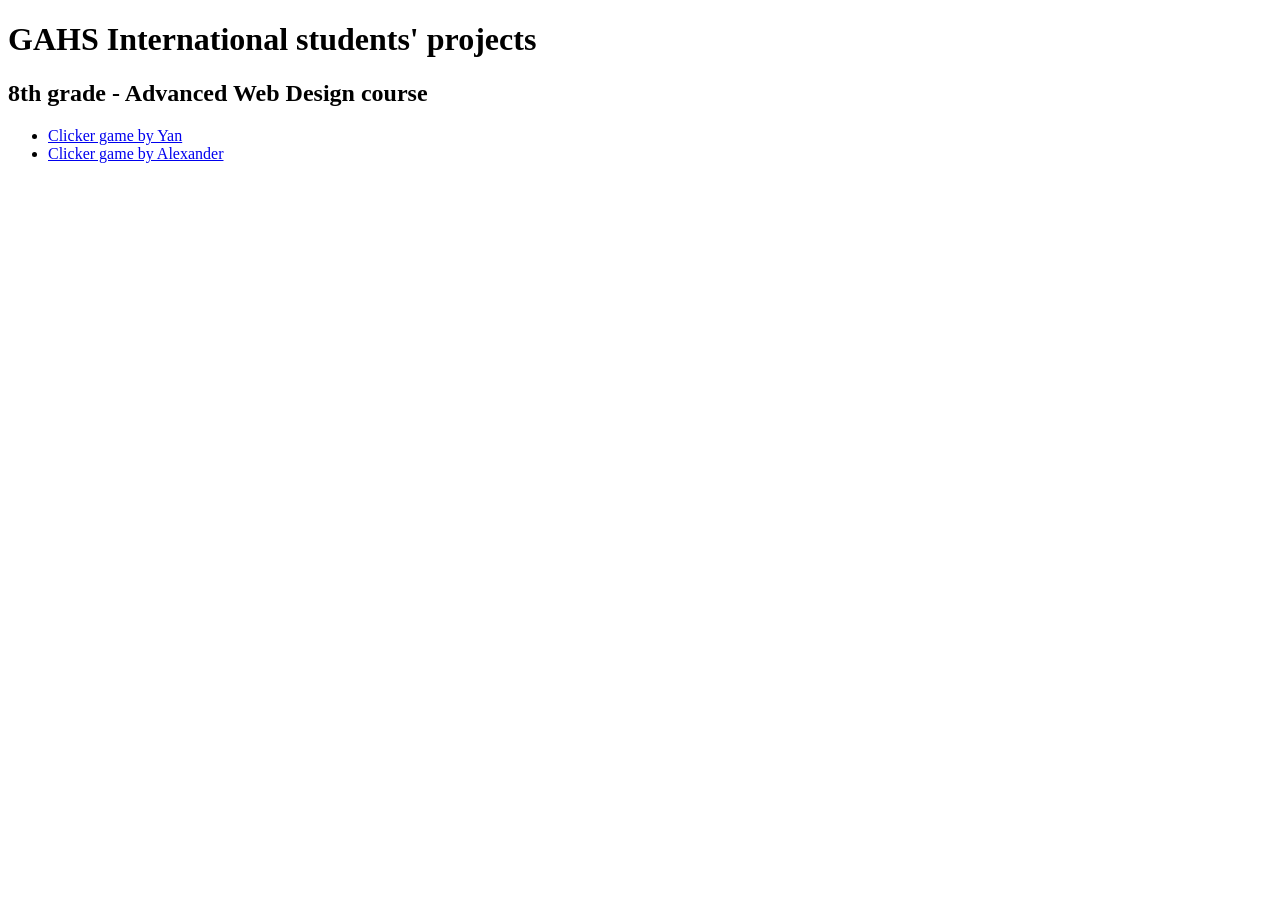
<file: index.html>
<!DOCTYPE html>
<html lang="en">
<head>
  <meta charset="UTF-8">
  <meta name="viewport" content="width=device-width, initial-scale=1.0">
  <title>Students' Projects</title>
</head>
<body>
  <h1>GAHS International students' projects</h1>
  <h2>8th grade - Advanced Web Design course</h2>
  <ul>
    <li><a href="cw-1/">Clicker game by Yan</a></li>
    <li><a href="cw-2/">Clicker game by Alexander</a></li>
  </ul>
</body>
</html>
</file>
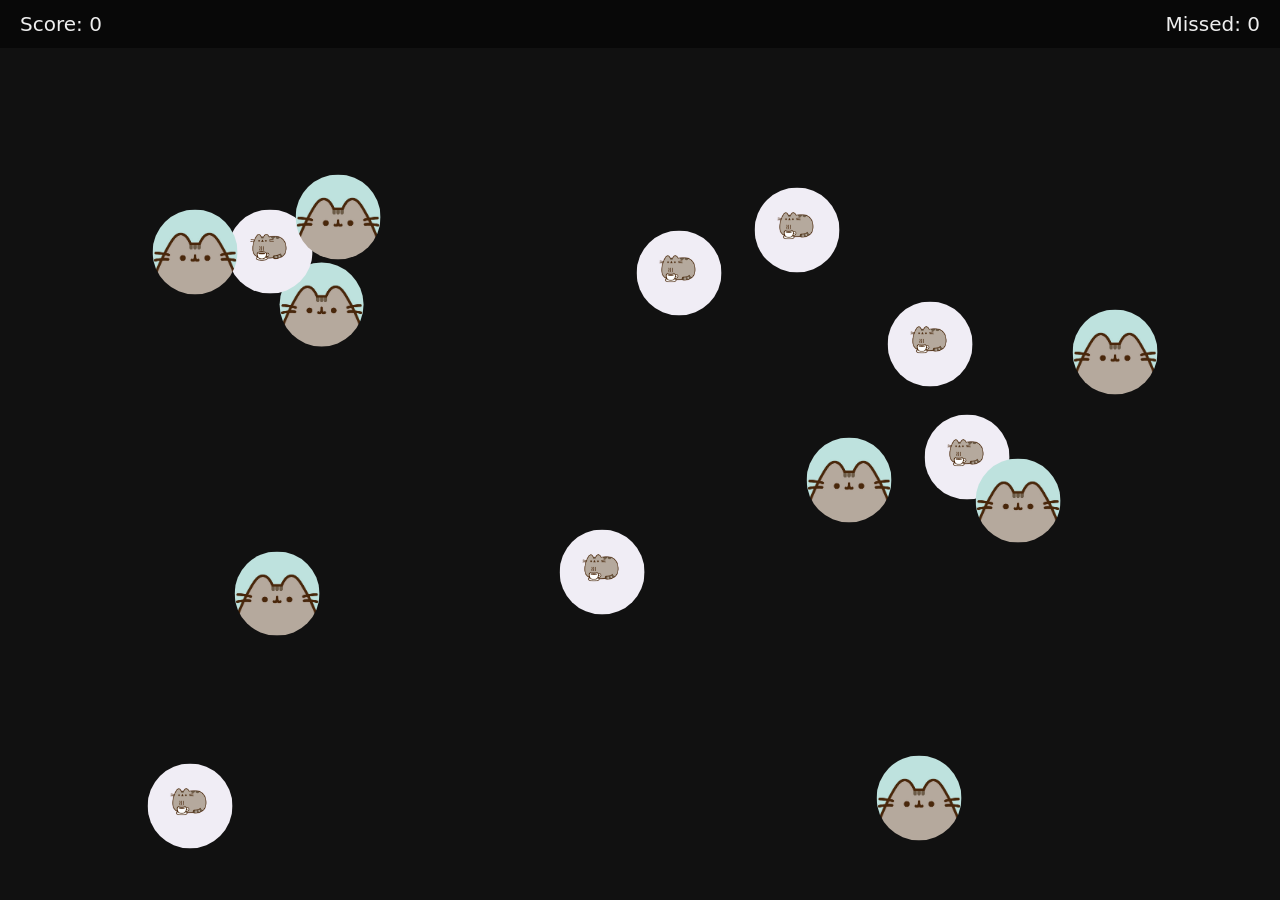
<file: CW 2/index.html>
<!DOCTYPE html>
<html lang="en">
<head>
  <meta charset="UTF-8">
  <meta name="viewport" content="width=device-width, initial-scale=1.0">
  <title>Circle Click</title>
  <link rel="stylesheet" href="style.css">
</head>
<body>
  <header class="score-bar">
    <div>Score: <span id="score">0</span></div>
    <div>Missed: <span id="missed">0</span></div>
  </header>
  <main id="field"></main>
  <script src="script.js"></script>
</body>
</html>
</file>
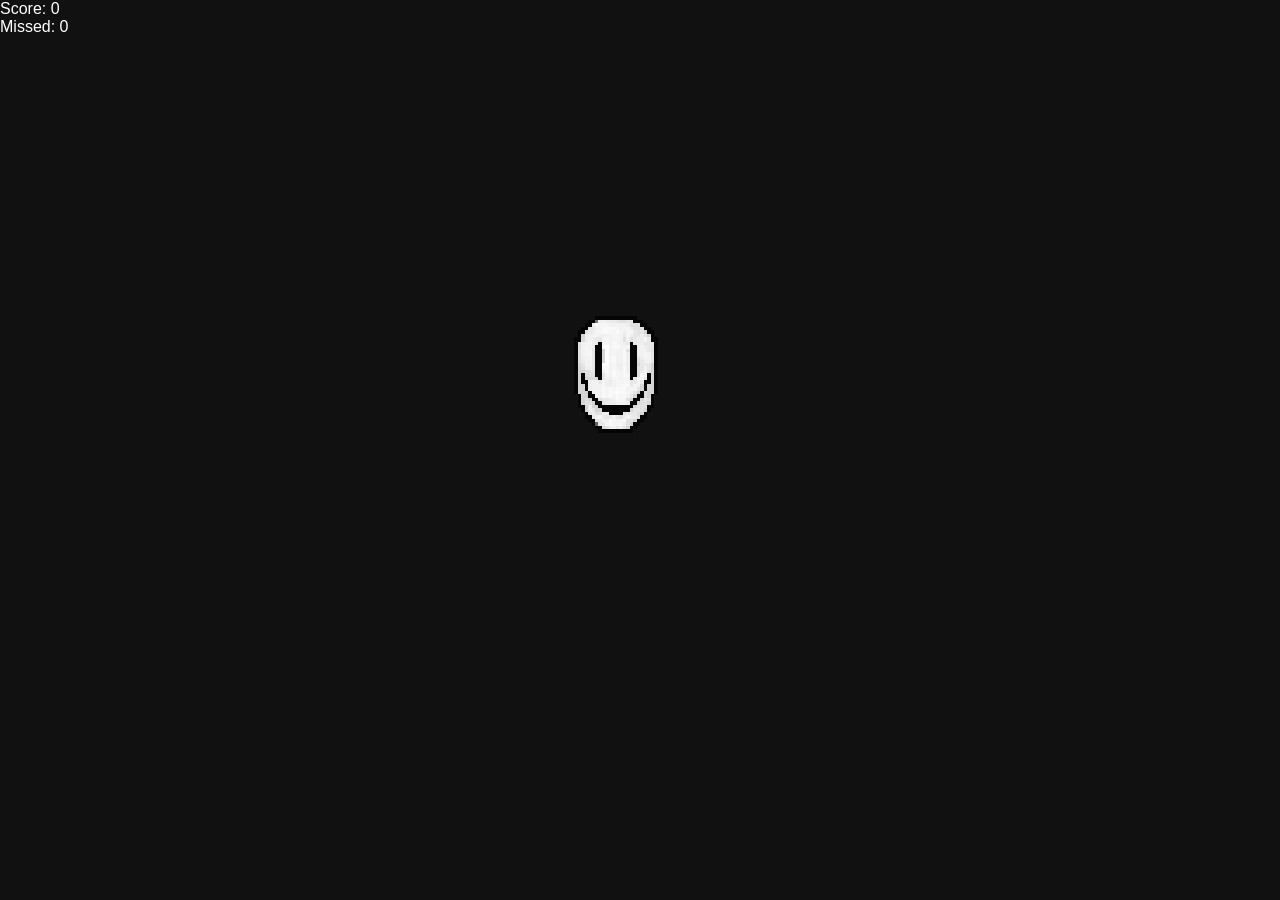
<file: cw-1/index.html>
<!DOCTYPE html>
<html lang="en">
<head>
  <meta charset="UTF-8">
  <meta name="viewport" content="width=device-width, initial-scale=1.0">
  <title>Circle Click</title>
  <link rel="stylesheet" href="style.css">
</head>
<body>
  <header class="score-bar">
    <div>Score: <span id="score">0</span></div>
    <div>Missed: <span id="missed">0</span></div>
  </header>
  <main id="field"></main>
  <script src="script.js"></script>
</body>
</html>
</file>
<file: CW 2/style.css>
body {
  font-family: system-ui, sans-serif;
  background: #111;
  color: #eee;
  overflow: hidden;
  user-select: none;
}

.score-bar {
  position: fixed;
  top: 0;
  left: 0;
  right: 0;
  display: flex;
  justify-content: space-between;
  padding: 12px 20px;
  font-size: 20px;
  background: rgba(0, 0, 0, 0.5);
  z-index: 1;
}

#field {
  position: relative;
  width: 100%;
  height: 100%;
}

.circle {
  position: absolute;
  border-radius: 50%;
  transform: translate(-50%, -50%);
}
</file>
<file: cw-1/style.css>
* {
  box-sizing: border-box;
}

body {
  margin: 0;
  overflow: hidden;
  background: #111;
  color: white;
  font-family: Arial, sans-serif;
}

.scoreboard {
  position: relative;
  z-index: 10;
  height: 50px;
  padding: 15px;
  background: #222;
}

#field {
  position: fixed;
  inset: 0;
  pointer-events: none;
}

.circle {
  position: absolute;
  transform: translate(-50%, -50%);
  object-fit: contain;
  cursor: crosshair;
  pointer-events: auto;
  image-rendering: pixelated;
}
</file>
